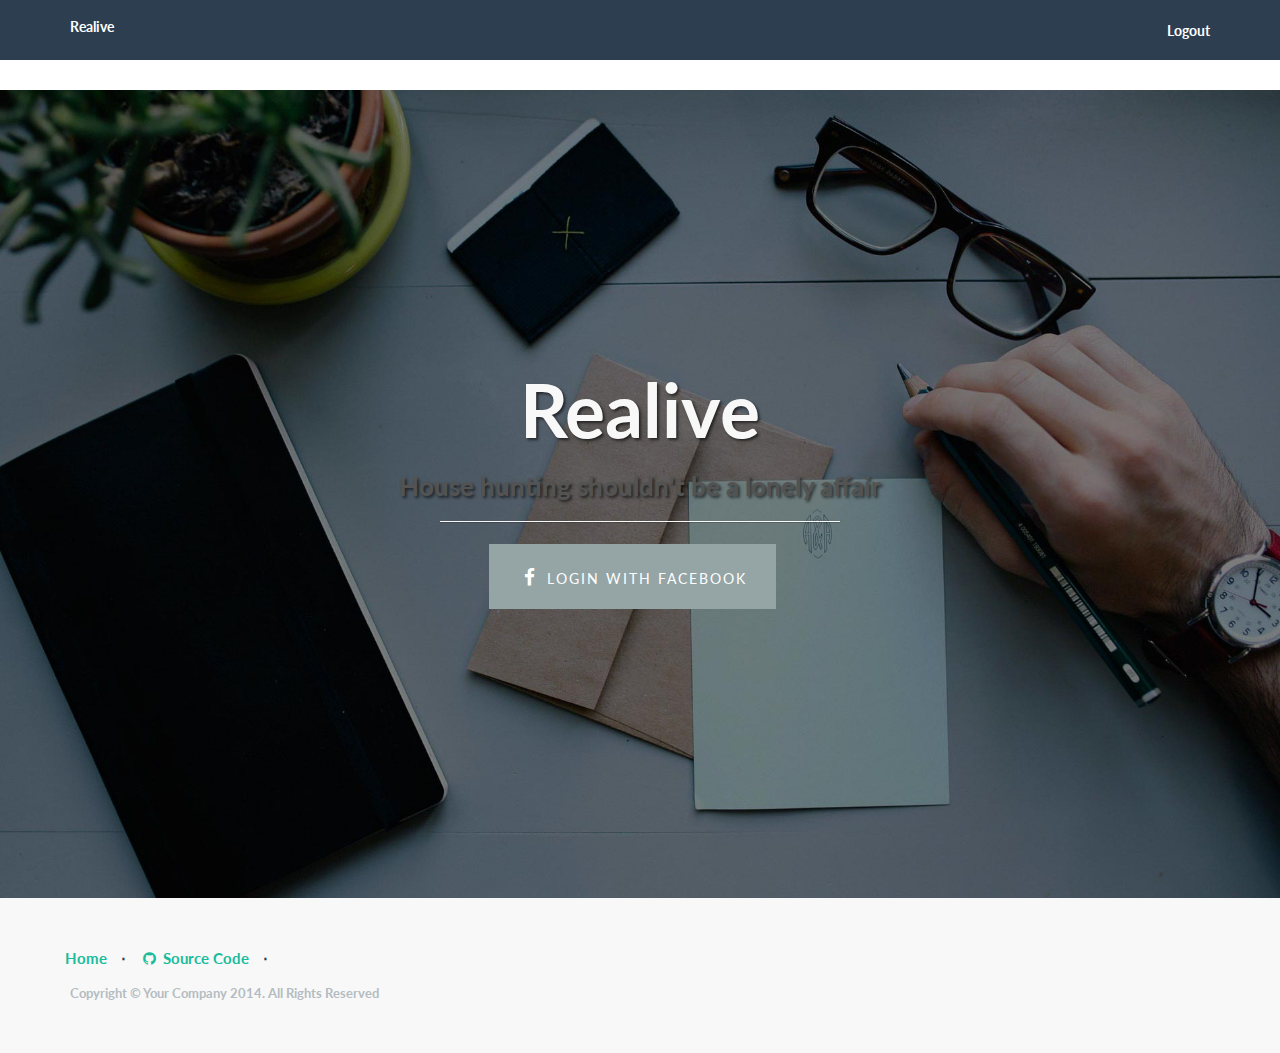
<file: UI_mockup/index.html>
<!DOCTYPE html>
<html lang="en">

<head>

    <meta charset="utf-8">
    <meta http-equiv="X-UA-Compatible" content="IE=edge">
    <meta name="viewport" content="width=device-width, initial-scale=1">
    <meta name="description" content="">
    <meta name="author" content="">

    <title>Realive : House hunt simplified</title>

    <!-- Bootstrap Core CSS -->
    <link href="css/bootstrap.min.css" rel="stylesheet">

    <!-- Custom CSS -->
    <link href="css/landing-page.css" rel="stylesheet">

    <!-- Custom Fonts -->
    <link href="font-awesome/css/font-awesome.min.css" rel="stylesheet" type="text/css">
    <link href="http://fonts.googleapis.com/css?family=Lato:300,400,700,300italic,400italic,700italic" rel="stylesheet" type="text/css">

    <!-- HTML5 Shim and Respond.js IE8 support of HTML5 elements and media queries -->
    <!-- WARNING: Respond.js doesn't work if you view the page via file:// -->
    <!--[if lt IE 9]>
        <script src="https://oss.maxcdn.com/libs/html5shiv/3.7.0/html5shiv.js"></script>
        <script src="https://oss.maxcdn.com/libs/respond.js/1.4.2/respond.min.js"></script>
    <![endif]-->

</head>

<body>

    <!-- Navigation -->
    <!-- Navigation -->
    <nav class="navbar navbar-default navbar-fixed-top topnav" role="navigation">
        <div class="container topnav">
            <!-- Brand and toggle get grouped for better mobile display -->
            <div class="navbar-header">
                <button type="button" class="navbar-toggle" data-toggle="collapse" data-target="#bs-example-navbar-collapse-1">
                    <span class="sr-only">Toggle navigation</span>
                    <span class="icon-bar"></span>
                    <span class="icon-bar"></span>
                    <span class="icon-bar"></span>
                </button>
                <a class="navbar-brand topnav" href="#">Realive</a>
            </div>
            <!-- Collect the nav links, forms, and other content for toggling -->
            <div class="collapse navbar-collapse" id="bs-example-navbar-collapse-1">
                <ul class="nav navbar-nav navbar-right">
                    <li>
                        <a href="#about">Logout</a>
                    </li>

                </ul>
            </div>
            <!-- /.navbar-collapse -->
        </div>
        <!-- /.container -->
    </nav>


    <!-- Header -->
    <a name="about"></a>
    <div class="intro-header">
        <div class="container">

            <div class="row">
                <div class="col-lg-12">
                    <div class="intro-message">
                        <h1>Realive </h1>
                        <h3> House hunting shouldn't be a lonely affair </h3>
                        <hr class="intro-divider">
                        <ul class="list-inline intro-social-buttons">
                            <li>
                                <a href="campaign.html" class="btn btn-default btn-lg"><i class="fa fa-facebook fa-fw"></i> <span class="network-name">Login with Facebook</span></a>
                            </li>
                        </ul>
                    </div>
                </div>
            </div>

        </div>
        <!-- /.container -->

    </div>
    <!-- /.intro-header -->

    <!-- Page Content -->

	<a  name="services"></a>

        <!-- /.container -->

    </div>
    <!-- /.content-section-a -->

    

    <!-- /.banner -->

    <!-- Footer -->
    <footer>
        <div class="container">
            <div class="row">
                <div class="col-lg-12">
                    <ul class="list-inline">
                        <li>
                            <a href="#">Home</a>
                        </li>
                        <li class="footer-menu-divider">&sdot;</li>
                        <li>
                            <a href="https://github.com/raun/Realive"> <i class="fa fa-github fa-fw"></i> Source Code </a>
                        </li>
                        <li class="footer-menu-divider">&sdot;</li>

                    </ul>
                    <p class="copyright text-muted small">Copyright &copy; Your Company 2014. All Rights Reserved</p>
                </div>
            </div>
        </div>
    </footer>

    <!-- jQuery -->
    <script src="js/jquery.js"></script>

    <!-- Bootstrap Core JavaScript -->
    <script src="js/bootstrap.min.js"></script>

</body>

</html>
</file>
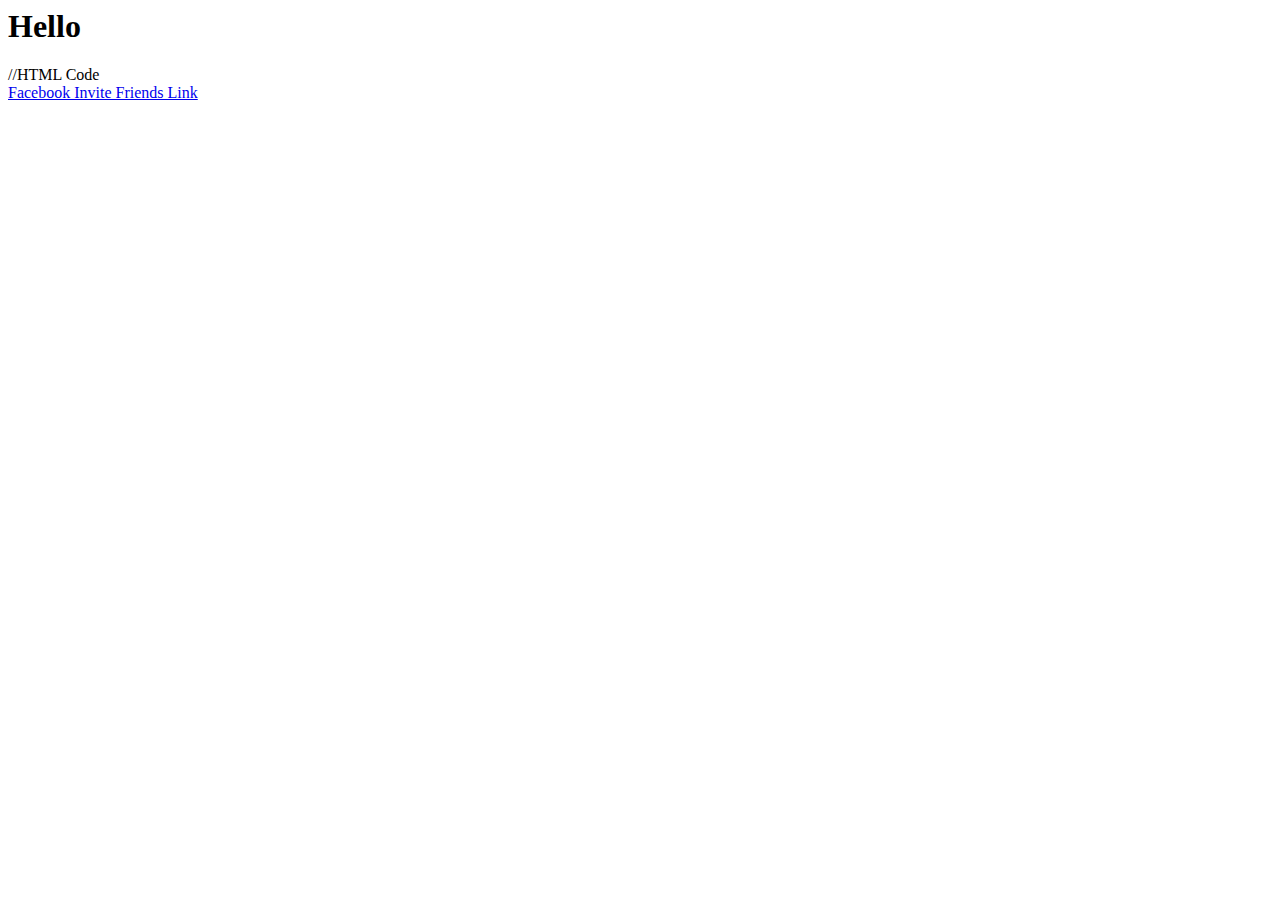
<file: src/bidding/templates/index.html>
<h1> Hello </h1>

<script src="http://connect.facebook.net/en_US/all.js"></script>
<html xmlns:fb="http://www.facebook.com/2008/fbml">
<head>
<script>
	FB.init({appId: '1433546090279923', xfbml: true, cookie: true});

	function FacebookInviteFriends()
	{
		FB.ui({
          	method: 'send',
          	name: 'People Argue Just to Win',
          	link: 'http://www.nytimes.com/2011/06/15/arts/people-argue-just-to-win-scholars-assert.html',
          	to: 841888432568719,
          	description: 'hello world'
          });
	}
</script>
</head>


<body>
	//HTML Code
	<div id="fb-root"></div>
	<a href='#' onclick="FacebookInviteFriends();"> Facebook Invite Friends Link </a>
</body>

</html>
</file>
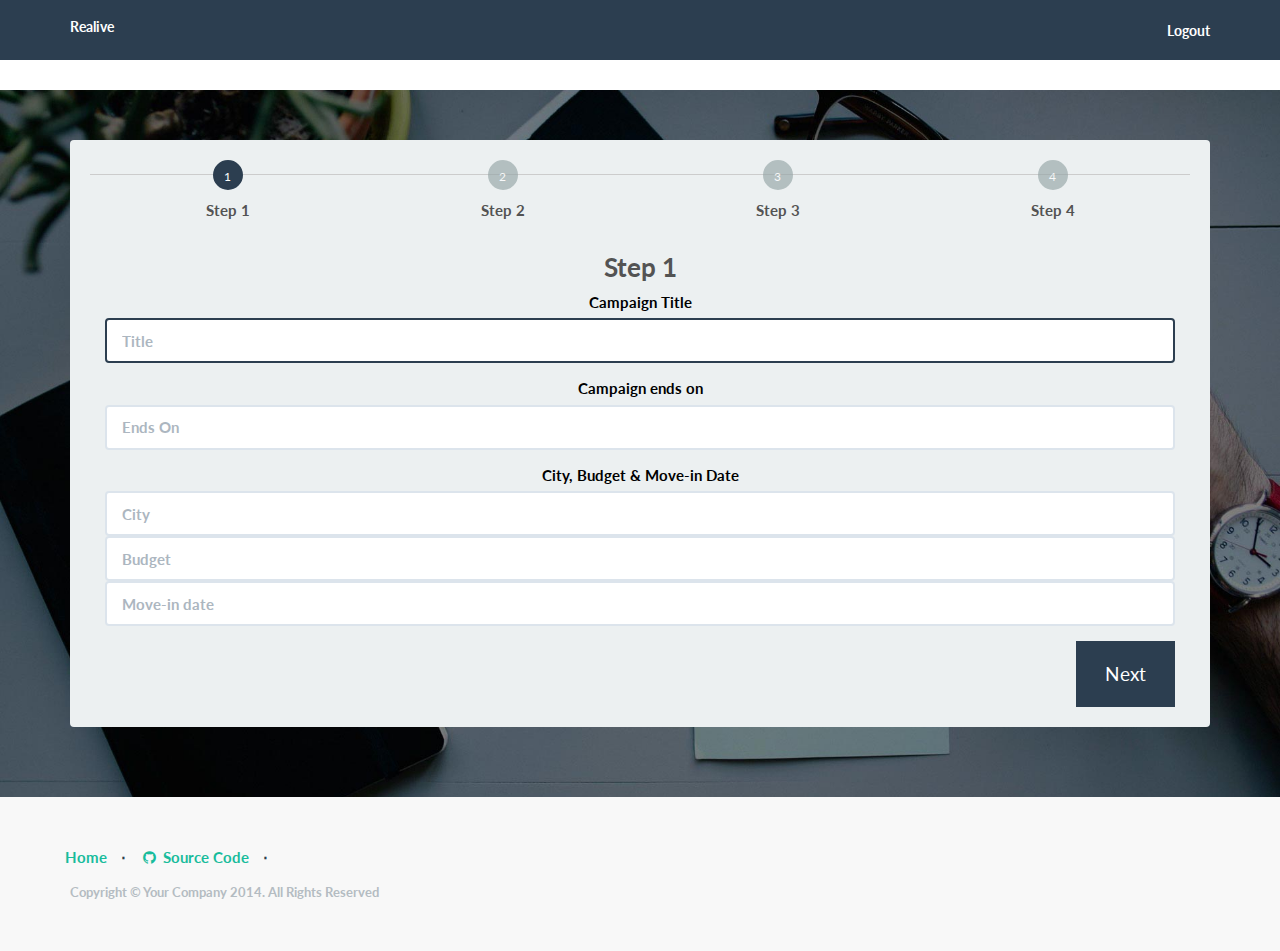
<file: UI_mockup/campaign-builder.html>
<!DOCTYPE html>
<html lang="en">

<head>

    <meta charset="utf-8">
    <meta http-equiv="X-UA-Compatible" content="IE=edge">
    <meta name="viewport" content="width=device-width, initial-scale=1">
    <meta name="description" content="">
    <meta name="author" content="">

    <title>Realive : House hunt simplified</title> 

    <!-- Bootstrap Core CSS -->
    <link href="css/bootstrap.min.css" rel="stylesheet">

    <!-- Custom CSS -->
    <link href="css/landing-page.css" rel="stylesheet">

    <!-- Custom Fonts -->
    <link href="font-awesome/css/font-awesome.min.css" rel="stylesheet" type="text/css">
    <link href="http://fonts.googleapis.com/css?family=Lato:300,400,700,300italic,400italic,700italic" rel="stylesheet" type="text/css">

    <!-- HTML5 Shim and Respond.js IE8 support of HTML5 elements and media queries -->
    <!-- WARNING: Respond.js doesn't work if you view the page via file:// -->
    <!--[if lt IE 9]>
        <script src="https://oss.maxcdn.com/libs/html5shiv/3.7.0/html5shiv.js"></script>
        <script src="https://oss.maxcdn.com/libs/respond.js/1.4.2/respond.min.js"></script>
    <![endif]-->

</head>

<body>

    <!-- Navigation -->
    <nav class="navbar navbar-default navbar-fixed-top topnav" role="navigation">
        <div class="container topnav">
            <!-- Brand and toggle get grouped for better mobile display -->
            <div class="navbar-header">
                <button type="button" class="navbar-toggle" data-toggle="collapse" data-target="#bs-example-navbar-collapse-1">
                    <span class="sr-only">Toggle navigation</span>
                    <span class="icon-bar"></span>
                    <span class="icon-bar"></span>
                    <span class="icon-bar"></span>
                </button>
                <a class="navbar-brand topnav" href="#">Realive</a>
            </div>
            <!-- Collect the nav links, forms, and other content for toggling -->
            <div class="collapse navbar-collapse" id="bs-example-navbar-collapse-1">
                <ul class="nav navbar-nav navbar-right">
                    <li>
                        <a href="#about">Logout</a>
                    </li>

                </ul>
            </div>
            <!-- /.navbar-collapse -->
        </div>
        <!-- /.container -->
    </nav>


    <!-- Header -->

<div class="intro-header">
<div class="container">
<div class="well">
<div class="stepwizard">
    <div class="stepwizard-row setup-panel">
        <div class="stepwizard-step">
            <a href="#step-1" type="button" class="btn btn-primary btn-circle">1</a>
            <p>Step 1</p>
        </div>
        <div class="stepwizard-step">
            <a href="#step-2" type="button" class="btn btn-default btn-circle" disabled="disabled">2</a>
            <p>Step 2</p>
        </div>
        <div class="stepwizard-step">
            <a href="#step-3" type="button" class="btn btn-default btn-circle" disabled="disabled">3</a>
            <p>Step 3</p>
        </div>
        <div class="stepwizard-step">
            <a href="#step-4" type="button" class="btn btn-default btn-circle" disabled="disabled">4</a>
            <p>Step 4</p>
        </div>
    </div>
</div>
<form role="form">
    <div class="row setup-content" id="step-1">
        <div class="col-xs-12">
            <div class="col-md-12">
                <h3> Step 1</h3>
                <div class="form-group">
                    <label class="control-label">Campaign Title</label>
                    <input  maxlength="100" type="text" required="required" class="form-control" placeholder="Title"  />
                </div>
                <div class="form-group">
                    <label class="control-label">Campaign ends on</label>
                    <input maxlength="100" type="text" required="required" class="form-control" placeholder="Ends On" />
                </div>
                <div class="form-group">
                    <label class="control-label">City, Budget & Move-in Date</label>
                    <input maxlength="100" type="text" required="required" class="form-control" placeholder="City" />
                    <input maxlength="100" type="text" required="required" class="form-control" placeholder="Budget" />
                    <input maxlength="100" type="text" required="required" class="form-control" placeholder="Move-in date" />
                </div>
                <button class="btn btn-primary nextBtn btn-lg pull-right" type="button" >Next</button>
            </div>
        </div>
    </div>
    <div class="row setup-content" id="step-2">
        <div class="col-xs-12">
            <div class="col-md-12">
                <h3> Step 2</h3>
                <div class="form-group">
                    <label class="control-label">Locality Preferences </label>
                    <input maxlength="200" type="text" required="required" class="form-control" placeholder="Locality Preference " />
                </div>
                <div class="form-group">
                    <label class="control-label">Hobbies</label>
                    <input maxlength="200" type="text" required="required" class="form-control" placeholder="Hobbies"  />
                </div>
                <div class="form-group">
                    <label class="control-label">Priorities</label>
                    <input maxlength="200" type="text" required="required" class="form-control" placeholder="Priorities"  />
                </div>
                <button class="btn btn-primary nextBtn btn-lg pull-right" type="button" >Next</button>
            </div>
        </div>
    </div>
    <div class="row setup-content" id="step-3">
        <div class="col-xs-12">
            <div class="col-md-12">
                <h3> Step 3</h3>

                <div class="form-group">
                    <label class="control-label">Campaign Message</label>
                    <input maxlength="200" type="text" required="required" class="form-control" placeholder="Campaign Message"  />
                </div>
                <button class="btn btn-primary nextBtn btn-lg pull-right" type="button" >Next</button>
            </div>
        </div>
    </div>
    <div class="row setup-content" id="step-4">
        <div class="col-xs-12">
            <div class="col-md-12">
                <h3> Step 4</h3>
                <button class="btn btn-success btn-lg pull-right" type="submit">Finish!</button>
            </div>
        </div>
    </div>
</form>
</div> </div>
        <!-- /.container -->

    </div>

    <!-- Footer -->
    <footer>
        <div class="container">
            <div class="row">
                <div class="col-lg-12">
                    <ul class="list-inline">
                        <li>
                            <a href="#">Home</a>
                        </li>
                        <li class="footer-menu-divider">&sdot;</li>
                        <li>
                            <a href="https://github.com/raun/Realive"> <i class="fa fa-github fa-fw"></i> Source Code </a>
                        </li>
                        <li class="footer-menu-divider">&sdot;</li>

                    </ul>
                    <p class="copyright text-muted small">Copyright &copy; Your Company 2014. All Rights Reserved</p>
                </div>
            </div>
        </div>
    </footer>

    <!-- jQuery -->
    <script src="js/jquery.js"></script>

    <!-- Bootstrap Core JavaScript -->
    <script src="js/bootstrap.min.js"></script>
    <script type="text/javascript">
    $(document).ready(function () {

    var navListItems = $('div.setup-panel div a'),
            allWells = $('.setup-content'),
            allNextBtn = $('.nextBtn');

    allWells.hide();

    navListItems.click(function (e) {
        e.preventDefault();
        var $target = $($(this).attr('href')),
                $item = $(this);

        if (!$item.hasClass('disabled')) {
            navListItems.removeClass('btn-primary').addClass('btn-default');
            $item.addClass('btn-primary');
            allWells.hide();
            $target.show();
            $target.find('input:eq(0)').focus();
        }
    });

    allNextBtn.click(function(){
        var curStep = $(this).closest(".setup-content"),
            curStepBtn = curStep.attr("id"),
            nextStepWizard = $('div.setup-panel div a[href="#' + curStepBtn + '"]').parent().next().children("a"),
            curInputs = curStep.find("input[type='text'],input[type='url']"),
            isValid = true;

        $(".form-group").removeClass("has-error");
        for(var i=0; i<curInputs.length; i++){
            if (!curInputs[i].validity.valid){
                isValid = false;
                $(curInputs[i]).closest(".form-group").addClass("has-error");
            }
        }

        if (isValid)
            nextStepWizard.removeAttr('disabled').trigger('click');
    });

    $('div.setup-panel div a.btn-primary').trigger('click');
});</script>

</body>

</html>
</file>
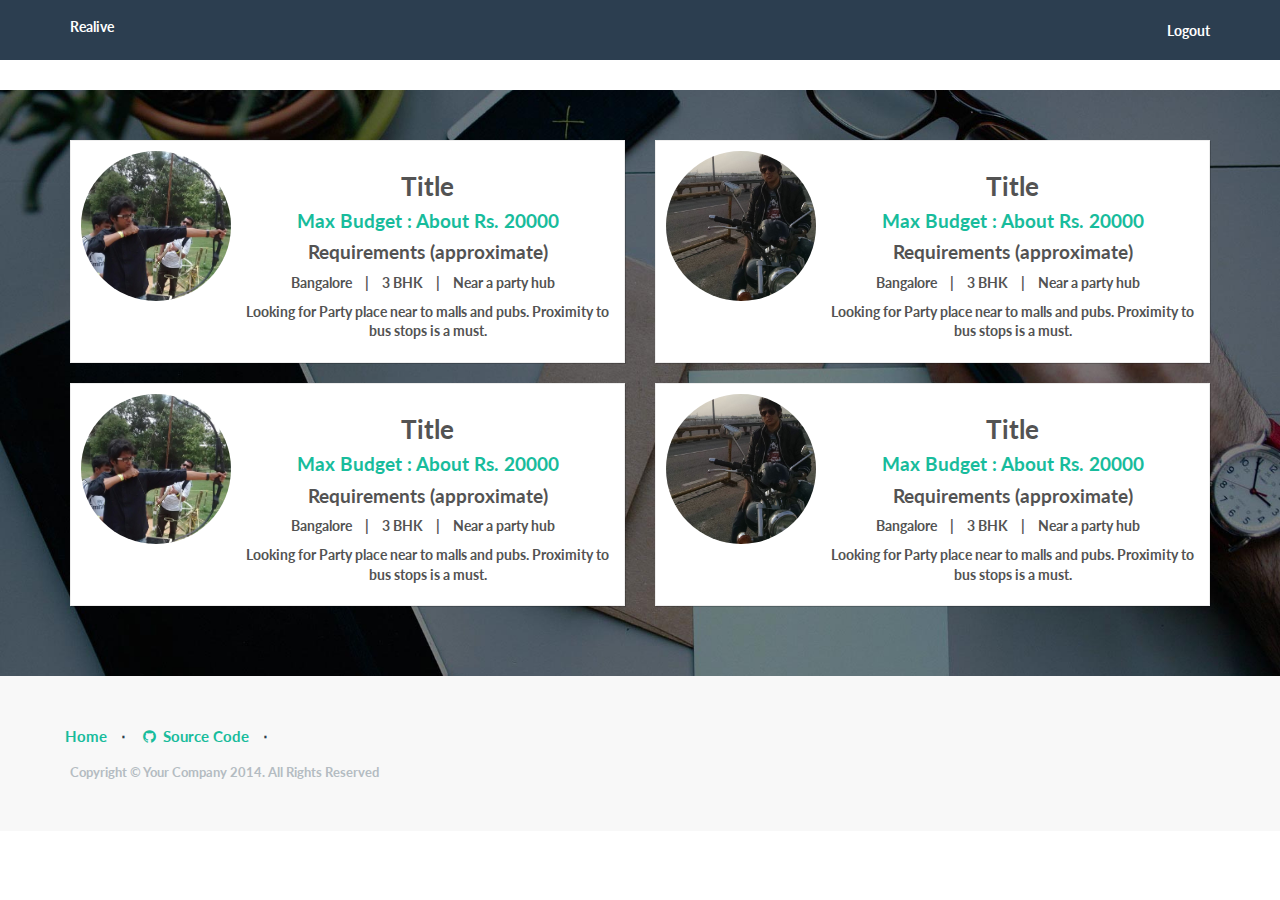
<file: UI_mockup/campaigns.html>
<!DOCTYPE html>
<html lang="en">
    <head>
        <meta charset="utf-8">
        <meta http-equiv="X-UA-Compatible" content="IE=edge">
        <meta name="viewport" content="width=device-width, initial-scale=1">
        <meta name="description" content="">
        <meta name="author" content="">
        <title>Realive : House hunt simplified</title> 
        <!-- Bootstrap Core CSS -->
        <link href="css/bootstrap.min.css" rel="stylesheet">
        <!-- Custom CSS -->
        <link href="css/landing-page.css" rel="stylesheet">
        <!-- Custom Fonts -->
        <link href="font-awesome/css/font-awesome.min.css" rel="stylesheet" type="text/css">
        <link href="http://fonts.googleapis.com/css?family=Lato:300,400,700,300italic,400italic,700italic" rel="stylesheet" type="text/css">
        <!-- HTML5 Shim and Respond.js IE8 support of HTML5 elements and media queries -->
        <!-- WARNING: Respond.js doesn't work if you view the page via file:// -->
        <!--[if lt IE 9]>
        <script src="https://oss.maxcdn.com/libs/html5shiv/3.7.0/html5shiv.js"></script>
        <script src="https://oss.maxcdn.com/libs/respond.js/1.4.2/respond.min.js"></script>
        <![endif]-->
    
        </script>
    </head>
    <body>
        <!-- Navigation -->
    <!-- Navigation -->
    <nav class="navbar navbar-default navbar-fixed-top topnav" role="navigation">
        <div class="container topnav">
            <!-- Brand and toggle get grouped for better mobile display -->
            <div class="navbar-header">
                <button type="button" class="navbar-toggle" data-toggle="collapse" data-target="#bs-example-navbar-collapse-1">
                    <span class="sr-only">Toggle navigation</span>
                    <span class="icon-bar"></span>
                    <span class="icon-bar"></span>
                    <span class="icon-bar"></span>
                </button>
                <a class="navbar-brand topnav" href="#">Realive</a>
            </div>
            <!-- Collect the nav links, forms, and other content for toggling -->
            <div class="collapse navbar-collapse" id="bs-example-navbar-collapse-1">
                <ul class="nav navbar-nav navbar-right">
                    <li>
                        <a href="#about">Logout</a>
                    </li>

                </ul>
            </div>
            <!-- /.navbar-collapse -->
        </div>
        <!-- /.container -->
    </nav>
            <!-- Header -->
            <a name="about"></a>
            <div class="intro-header">
                <div class="container">
                    <div class="row">
                      


                          <div class="col-md-6">
    <div class="brdr bgc-fff pad-10 box-shad btm-mrg-20 property-listing">
        <div class="media">
            <a class="pull-left" href="#" target="_parent">
                <img src="img/pic1.jpg" alt="" class="img-circle img-responsive" width = "150px">
                <div class="clearfix visible-sm"></div>
                <div class="media-body fnt-smaller">
                    <a href="#" target="_parent"></a>
                    <h3> Title </h3>
                    <h4 class="media-heading">
                    <a href="#" target="_parent"> Max Budget : About Rs. 20000 </a></h4>
                    <h4> Requirements (approximate)</h4>
                    <ul class="list-inline mrg-0 btm-mrg-10 clr-535353">
                        <li>Bangalore</li>
                        <li style="list-style: none">|</li>
                        <li>3 BHK</li>
                        <li style="list-style: none">|</li>
                        <li> Near a party hub</li>
                        
                    </ul>
                    <p class="hidden-xs"> Looking for Party place near to malls and pubs. Proximity to bus stops is a must.</p>
                </div>
            </a>
        </div>
    </div>
</div><!-- End Listing-->

<div class="col-md-6">
    <div class="brdr bgc-fff pad-10 box-shad btm-mrg-20 property-listing">
        <div class="media">
            <a class="pull-left" href="#" target="_parent">
                <img src="img/pic2.jpg" alt="" class="img-circle img-responsive" width = "150px">
                <div class="clearfix visible-sm"></div>
                <div class="media-body fnt-smaller">
                    <a href="#" target="_parent"></a>
                    <h3> Title </h3>
                    <h4 class="media-heading">
                    <a href="#" target="_parent"> Max Budget : About Rs. 20000 </a></h4>
                    <h4> Requirements (approximate)</h4>
                    <ul class="list-inline mrg-0 btm-mrg-10 clr-535353">
                        <li>Bangalore</li>
                        <li style="list-style: none">|</li>
                        <li>3 BHK</li>
                        <li style="list-style: none">|</li>
                        <li> Near a party hub</li>
                        
                    </ul>
                    <p class="hidden-xs"> Looking for Party place near to malls and pubs. Proximity to bus stops is a must.</p>
                </div>
            </a>
        </div>
    </div>
</div><!-- End Listing-->

<div class="col-md-6">
    <div class="brdr bgc-fff pad-10 box-shad btm-mrg-20 property-listing">
        <div class="media">
            <a class="pull-left" href="#" target="_parent">
                <img src="img/pic1.jpg" alt="" class="img-circle img-responsive" width = "150px">
                <div class="clearfix visible-sm"></div>
                <div class="media-body fnt-smaller">
                    <a href="#" target="_parent"></a>
                    <h3> Title </h3>
                    <h4 class="media-heading">
                    <a href="#" target="_parent"> Max Budget : About Rs. 20000 </a></h4>
                    <h4> Requirements (approximate)</h4>
                    <ul class="list-inline mrg-0 btm-mrg-10 clr-535353">
                        <li>Bangalore</li>
                        <li style="list-style: none">|</li>
                        <li>3 BHK</li>
                        <li style="list-style: none">|</li>
                        <li> Near a party hub</li>
                        
                    </ul>
                    <p class="hidden-xs"> Looking for Party place near to malls and pubs. Proximity to bus stops is a must.</p>
                </div>
            </a>
        </div>
    </div>
</div><!-- End Listing-->

<div class="col-md-6">
    <div class="brdr bgc-fff pad-10 box-shad btm-mrg-20 property-listing">
        <div class="media">
            <a class="pull-left" href="#" target="_parent">
                <img src="img/pic2.jpg" alt="" class="img-circle img-responsive" width = "150px">
                <div class="clearfix visible-sm"></div>
                <div class="media-body fnt-smaller">
                    <a href="#" target="_parent"></a>
                    <h3> Title </h3>
                    <h4 class="media-heading">
                    <a href="#" target="_parent"> Max Budget : About Rs. 20000 </a></h4>
                    <h4> Requirements (approximate)</h4>
                    <ul class="list-inline mrg-0 btm-mrg-10 clr-535353">
                        <li>Bangalore</li>
                        <li style="list-style: none">|</li>
                        <li>3 BHK</li>
                        <li style="list-style: none">|</li>
                        <li> Near a party hub</li>
                        
                    </ul>
                    <p class="hidden-xs"> Looking for Party place near to malls and pubs. Proximity to bus stops is a must.</p>
                </div>
            </a>
        </div>
    </div>
</div><!-- End Listing-->

                                                            </div><!-- End row -->
                                                        </div>
                                                    </div>
                                                </div>
                                                <!-- /.container -->
                                            </div>
                                            <!-- /.intro-header -->
                                            <!-- Page Content -->
                                            <a  name="services"></a>
                                            <!-- /.container -->
                                        </div>
                                        <!-- /.content-section-a -->
                                        <!-- /.banner -->
                                        <!-- Footer -->
                                        <footer>
                                            <div class="container">
                                                <div class="row">
                                                    <div class="col-lg-12">
                                                        <ul class="list-inline">
                                                            <li>
                                                                <a href="#">Home</a>
                                                            </li>
                                                            <li class="footer-menu-divider">&sdot;</li>
                                                            <li>
                                                                <a href="https://github.com/raun/Realive"> <i class="fa fa-github fa-fw"></i> Source Code </a>
                                                            </li>
                                                            <li class="footer-menu-divider">&sdot;</li>
                                                        </ul>
                                                        <p class="copyright text-muted small">Copyright &copy; Your Company 2014. All Rights Reserved</p>
                                                    </div>
                                                </div>
                                            </div>
                                        </footer>
                                        <!-- jQuery -->
                                        <script src="js/jquery.js"></script>
                                        <!-- Bootstrap Core JavaScript -->
                                        <script src="js/bootstrap.min.js"></script>
                                    </body>
                                </html>
</file>
<file: UI_mockup/css/landing-page.css>
body {
    padding-top: 50px;
    },
html {
    width: 100%;
    height: 100%;
}

body,
h1,
h2,
h3,
h4,
h5,
h6 {
    font-family: "Lato","Helvetica Neue",Helvetica,Arial,sans-serif;
    font-weight: 700;
}

.topnav {
    font-size: 14px; 
}

.lead {
    font-size: 18px;
    font-weight: 400;
}

.intro-header {
    padding-top: 50px; /* If you're making other pages, make sure there is 50px of padding to make sure the navbar doesn't overlap content! */
    padding-bottom: 50px;
    text-align: center;
    color: #f8f8f8;
    background: url(../img/intro-bg.jpg) no-repeat center center;
    background-size: cover;
}

.intro-message {
    position: relative;
    padding-top: 20%;
    padding-bottom: 20%;
}

.intro-message > h1 {
    margin: 0;
    text-shadow: 2px 2px 3px rgba(0,0,0,0.6);
    font-size: 5em;
}

.intro-divider {
    width: 400px;
    border-top: 1px solid #f8f8f8;
    border-bottom: 1px solid rgba(0,0,0,0.2);
}

.intro-message > h3 {
    text-shadow: 2px 2px 3px rgba(0,0,0,0.6);
}

@media(max-width:767px) {
    .intro-message {
        padding-bottom: 15%;
    }

    .intro-message > h1 {
        font-size: 3em;
    }

    ul.intro-social-buttons > li {
        display: block;
        margin-bottom: 20px;
        padding: 0;
    }

    ul.intro-social-buttons > li:last-child {
        margin-bottom: 0;
    }

    .intro-divider {
        width: 100%;
    }
}

.network-name {
    text-transform: uppercase;
    font-size: 14px;
    font-weight: 400;
    letter-spacing: 2px;
}

.content-section-a {
    padding: 50px 0;
    background-color: #f8f8f8;
}

.content-section-b {
    padding: 50px 0;
    border-top: 1px solid #e7e7e7;
    border-bottom: 1px solid #e7e7e7;
}

.section-heading {
    margin-bottom: 30px;
}

.section-heading-spacer {
    float: left;
    width: 200px;
    border-top: 3px solid #e7e7e7;
}

.banner {
    padding: 100px 0;
    color: #f8f8f8;
    background: url(../img/banner-bg.jpg) no-repeat center center;
    background-size: cover;
}

.banner h2 {
    margin: 0;
    text-shadow: 2px 2px 3px rgba(0,0,0,0.6);
    font-size: 3em;
}

.banner ul {
    margin-bottom: 0;
}

.banner-social-buttons {
    float: right;
    margin-top: 0;
}

@media(max-width:1199px) {
    ul.banner-social-buttons {
        float: left;
        margin-top: 15px;
    }
}

@media(max-width:767px) {
    .banner h2 {
        margin: 0;
        text-shadow: 2px 2px 3px rgba(0,0,0,0.6);
        font-size: 3em;
    }

    ul.banner-social-buttons > li {
        display: block;
        margin-bottom: 20px;
        padding: 0;
    }

    ul.banner-social-buttons > li:last-child {
        margin-bottom: 0;
    }
}

footer {
    padding: 50px 0;
    background-color: #f8f8f8;
}

p.copyright {
    margin: 15px 0 0;
}

/**** LAYOUT ****/
.list-inline>li {
    padding: 0 10px 0 0;
}
.container-pad {
    padding: 30px 15px;
}


/**** MODULE ****/
.bgc-fff {
    background-color: #fff!important;
}
.box-shad {
    -webkit-box-shadow: 1px 1px 0 rgba(0,0,0,.2);
    box-shadow: 1px 1px 0 rgba(0,0,0,.2);
}
.brdr {
    border: 1px solid #ededed;
}

/* Font changes */
.fnt-smaller {
    font-size: .9em;
}
.fnt-lighter {
    color: #bbb;
}

/* Padding - Margins */
.pad-10 {
    padding: 10px!important;
}
.mrg-0 {
    margin: 0!important;
}
.btm-mrg-10 {
    margin-bottom: 10px!important;
}
.btm-mrg-20 {
    margin-bottom: 20px!important;
}

/* Color  */
.clr-535353 {
    color: #535353;
}

p, h3, h4{
    color: #535353;
}

.square, .btn {
    border-radius: 0px!important;
}

/* -- color classes -- */
.coralbg {
    background-color: #FA396F;
} 

.coral {
    color: #FA396f;
}

.turqbg {
    background-color: #18bc9c;
}

.turq {
    color: #18bc9c;
}

.white {
    color: #fff!important;
}

/* -- The "User's Menu Container" specific elements. Custom container for the snippet -- */
div.user-menu-container {
  z-index: 10;
  background-color: #fff;
  margin-top: 20px;
  background-clip: padding-box;
  opacity: 0.97;
  filter: alpha(opacity=97);
  -webkit-box-shadow: 0 1px 6px rgba(0, 0, 0, 0.175);
  box-shadow: 0 1px 6px rgba(0, 0, 0, 0.175);
}

div.user-menu-container .btn-lg {
    padding: 0px 12px;
}

div.user-menu-container h4 {
    font-weight: 300;
    color: #8b8b8b;
}

div.user-menu-container a, div.user-menu-container .btn  {
    transition: 1s ease;
}

div.user-menu-container .thumbnail {
   width:100%;
   min-height:200px;
   border: 0px!important;
   padding: 0px;
   border-radius: 0;
   border: 0px!important;
}

/* -- Vertical Button Group -- */
div.user-menu-container .btn-group-vertical {
    display: block;
}

div.user-menu-container .btn-group-vertical>a {
    padding: 20px 25px;
    background-color: #18bc9c;
    color: white;
    border-color: #fff;
}

div.btn-group-vertical>a:hover {
    color: white;
    border-color: white;
}

div.btn-group-vertical>a.active {
    background: #FA396F;
    box-shadow: none;
    color: white;
}
/* -- Individual button styles of vertical btn group -- */
div.user-menu-btns {
    padding-right: 0;
    padding-left: 0;
    padding-bottom: 0;
}

div.user-menu-btns div.btn-group-vertical>a.active:after{
  content: '';
  position: absolute;
  left: 100%;
  top: 50%;
  margin-top: -13px;
  border-left: 0;
  border-bottom: 13px solid transparent;
  border-top: 13px solid transparent;
  border-left: 10px solid #18bc9c;
}
/* -- The main tab & content styling of the vertical buttons info-- */
div.user-menu-content {
    color: #323232;
}

ul.user-menu-list {
    list-style: none;
    margin-top: 20px;
    margin-bottom: 0;
    padding: 10px;
    border: 1px solid #eee;
}
ul.user-menu-list>li {
    padding-bottom: 8px;
    text-align: center;
}

div.user-menu div.user-menu-content:not(.active){
  display: none;
}

/* -- The btn stylings for the btn icons -- */
.btn-label {position: relative;left: -12px;display: inline-block;padding: 6px 12px;background: rgba(0,0,0,0.15);border-radius: 3px 0 0 3px;}
.btn-labeled {padding-top: 0;padding-bottom: 0;}

/* -- Custom classes for the snippet, won't effect any existing bootstrap classes of your site, but can be reused. -- */

.user-pad {
    padding: 20px 25px;
}

.no-pad {
    padding-right: 0;
    padding-left: 0;
    padding-bottom: 0;
}

.user-details {
    background: #eee;
    min-height: 333px;
}

.user-image {
  max-height:200px;
  overflow:hidden;
}

.overview h3 {
    font-weight: 300;
    margin-top: 15px;
    margin: 10px 0 0 0;
}

.overview h4 {
    font-weight: bold!important;
    font-size: 40px;
    margin-top: 0;
}

.view {
    position:relative;
    overflow:hidden;
    margin-top: 10px;
}

.view p {
    margin-top: 20px;
    margin-bottom: 0;
}
 
.caption {
    position:absolute;
    top:0;
    right:0;
    background: rgba(70, 216, 210, 0.44);
    width:100%;
    height:100%;
    padding:2%;
    display: none;
    text-align:center;
    color:#fff !important;
    z-index:2;
}

.caption a {
    padding-right: 10px;
    color: #fff;
}

.info {
    display: block;
    padding: 10px;
    background: #eee;
    text-transform: uppercase;
    font-weight: 300;
    text-align: right;
}

.info p, .stats p {
    margin-bottom: 0;
}

.stats {
    display: block;
    padding: 10px;
    color: white;
}

.share-links {
    border: 1px solid #eee;
    padding: 15px;
    margin-top: 15px;
}

.square, .btn {
    border-radius: 0px!important;
}

/* -- media query for user profile image -- */
@media (max-width: 767px) {
    .user-image {
        max-height: 400px;
    }
}

.stylish-input-group .input-group-addon{
    background: white !important; 
}
.stylish-input-group .form-control{
    border-right:0; 
    box-shadow:0 0 0; 
    border-color:#ccc;
}
.stylish-input-group button{
    border:0;
    background:transparent;
}

/**** MEDIA QUERIES ****/
@media only screen and (max-width: 991px) {
    #property-listings .property-listing {
        padding: 5px!important;
    }
    #property-listings .property-listing a {
        margin: 0;
    }
    #property-listings .property-listing .media-body {
        padding: 10px;
    }
}

@media only screen and (min-width: 992px) {
    #property-listings .property-listing img {
        max-width: 180px;
    }
}

#n1 {
    color : black !important;
}

#n2 {
    color : black !important;
}

.control-label {
    color: black !important;
}

body{ 
    margin-top:40px; 
}

.stepwizard-step p {
    margin-top: 10px;
}

.stepwizard-row {
    display: table-row;
}

.stepwizard {
    display: table;
    width: 100%;
    position: relative;
}

.stepwizard-step button[disabled] {
    opacity: 1 !important;
    filter: alpha(opacity=100) !important;
}

.stepwizard-row:before {
    top: 14px;
    bottom: 0;
    position: absolute;
    content: " ";
    width: 100%;
    height: 1px;
    background-color: #ccc;
    z-order: 0;

}

.stepwizard-step {
    display: table-cell;
    text-align: center;
    position: relative;
}

.btn-circle {
  width: 30px;
  height: 30px;
  text-align: center !important;;
  padding: 6px 0 !important;
  font-size: 12px !important;
  line-height: 1.428571429 !important;
  border-radius: 15px !important;
} 


.funkyradio div {
    clear: both;
    /*margin: 0 50px;*/
    overflow: hidden;
}
.funkyradio label {
    /*min-width: 400px;*/
    width: 100%;
    border-radius: 3px;
    border: 1px solid #D1D3D4;
    font-weight: normal;
}
.funkyradio input[type="radio"]:empty, .funkyradio input[type="checkbox"]:empty {
    display: none;
}
.funkyradio input[type="radio"]:empty ~ label, .funkyradio input[type="checkbox"]:empty ~ label {
    position: relative;
    line-height: 2.5em;
    text-indent: 3.25em;
    margin-top: 2em;
    cursor: pointer;
    -webkit-user-select: none;
    -moz-user-select: none;
    -ms-user-select: none;
    user-select: none;
}
.funkyradio input[type="radio"]:empty ~ label:before, .funkyradio input[type="checkbox"]:empty ~ label:before {
    position: absolute;
    display: block;
    top: 0;
    bottom: 0;
    left: 0;
    content:'';
    width: 2.5em;
    background: #D1D3D4;
    border-radius: 3px 0 0 3px;
}
.funkyradio input[type="radio"]:hover:not(:checked) ~ label:before, .funkyradio input[type="checkbox"]:hover:not(:checked) ~ label:before {
    content:'\2714';
    text-indent: .9em;
    color: #C2C2C2;
}
.funkyradio input[type="radio"]:hover:not(:checked) ~ label, .funkyradio input[type="checkbox"]:hover:not(:checked) ~ label {
    color: #888;
}
.funkyradio input[type="radio"]:checked ~ label:before, .funkyradio input[type="checkbox"]:checked ~ label:before {
    content:'\2714';
    text-indent: .9em;
    color: #333;
    background-color: #ccc;
}
.funkyradio input[type="radio"]:checked ~ label, .funkyradio input[type="checkbox"]:checked ~ label {
    color: #777;
}
.funkyradio input[type="radio"]:focus ~ label:before, .funkyradio input[type="checkbox"]:focus ~ label:before {
    box-shadow: 0 0 0 3px #999;
}

.funkyradio-info input[type="radio"]:checked ~ label:before, .funkyradio-info input[type="checkbox"]:checked ~ label:before {
    color: #fff;
    background-color: #5bc0de;
}
</file>
